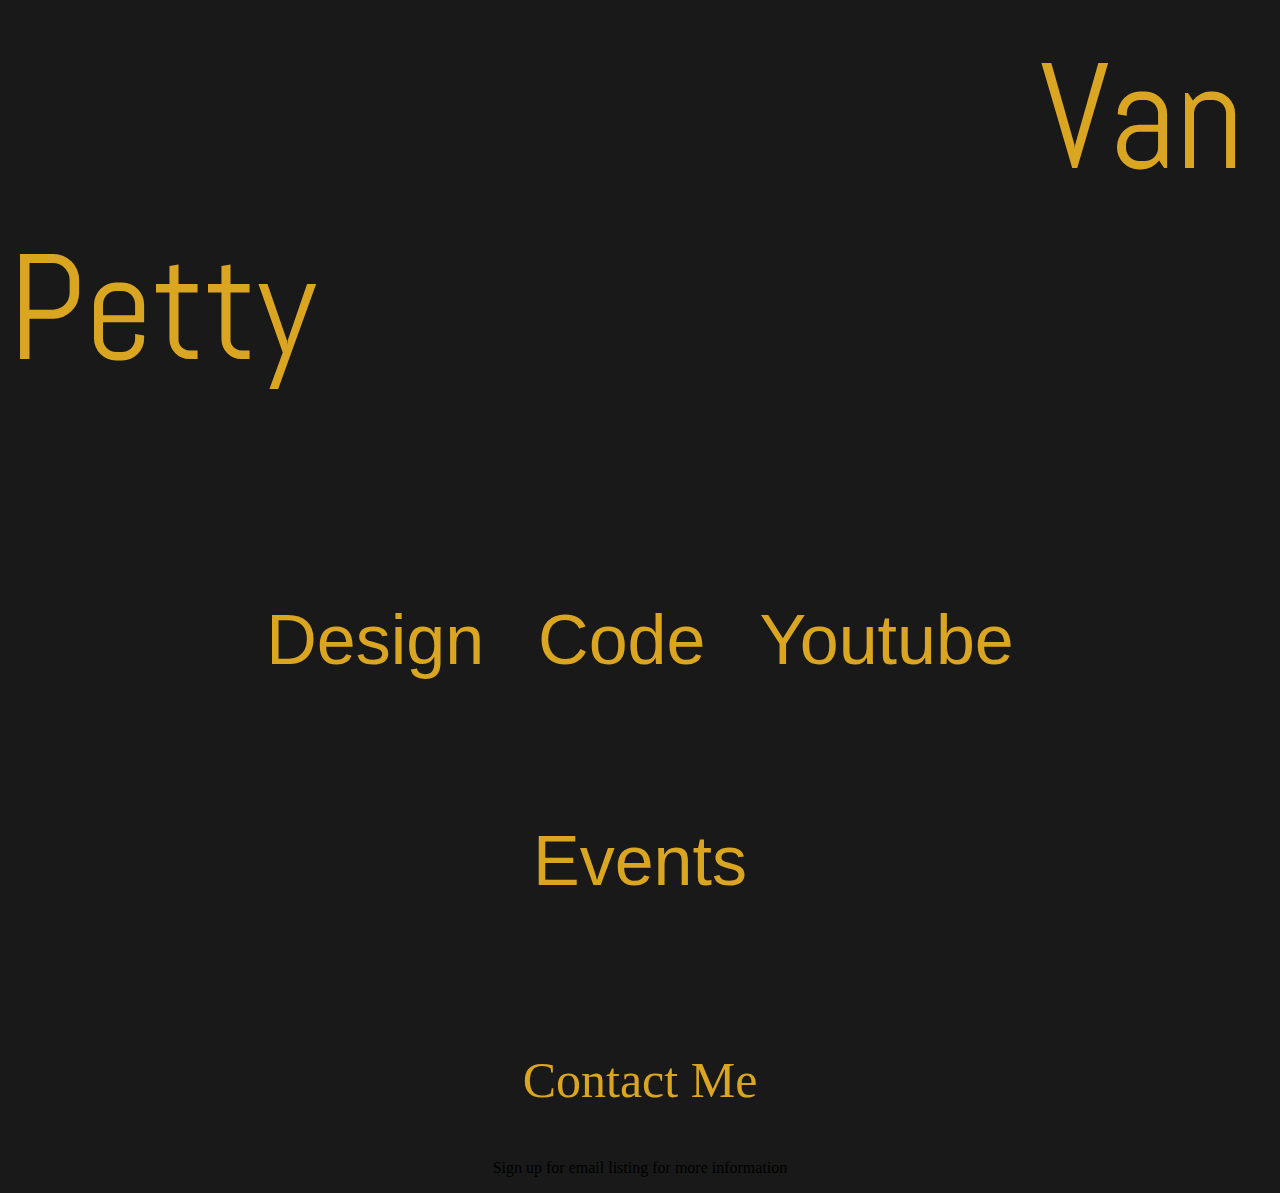
<file: index.html>
<!DOCTYPE html>
<html lang="en">
    <meta charset=utf-8> </charset>

<head>
    <title> VP3Peat Website</title>
    <link rel="stylesheet" href="mis2.css">
    <link href="https://fonts.googleapis.com/css2?family=Abel&family=Licorice&display=swap" rel="stylesheet">
    <link href="https://fonts.googleapis.com/css2?family=Abel&display=swap" rel="stylesheet">
    <link href="https://fonts.googleapis.com/css2?family=Roboto:wght@400&display=swap" rel="stylesheet">
    <link href="https://fonts.googleapis.com/css2?family=JetBrains+Mono&display=swap" rel="stylesheet">
</head>

    <header>
    <h1><a class="class0 h1 abel-regular">Van Petty</a></h1>
    </header>
<section>
 <ul>
        <li style="display: inline-block;"><a href="mis design.html" class="class0 Jetbrains-regular">Design</a></li>
        <li style="display: inline-block;"><a href="mis code.html" class="class0 Jetbrains-regular">Code</a></li>
        <li style="display: inline-block;"><a href="https://youtube.com/@vp3peat?si=B7CA3mTKgZLjDIkp" target="_blank" class="class0 Jetbrains-regular">Youtube</a></li>
    </ul>
</section>
<section> 
    <p><a href="mis events.html" class="class0 Jetbrains-regular">Events</a></p>

    <section>
        <p class="contacts"><a class="class0">Contact Me</a></p>
        <p> Sign up for email listing for more information</p>
    </section>

</body>

</html>
</file>
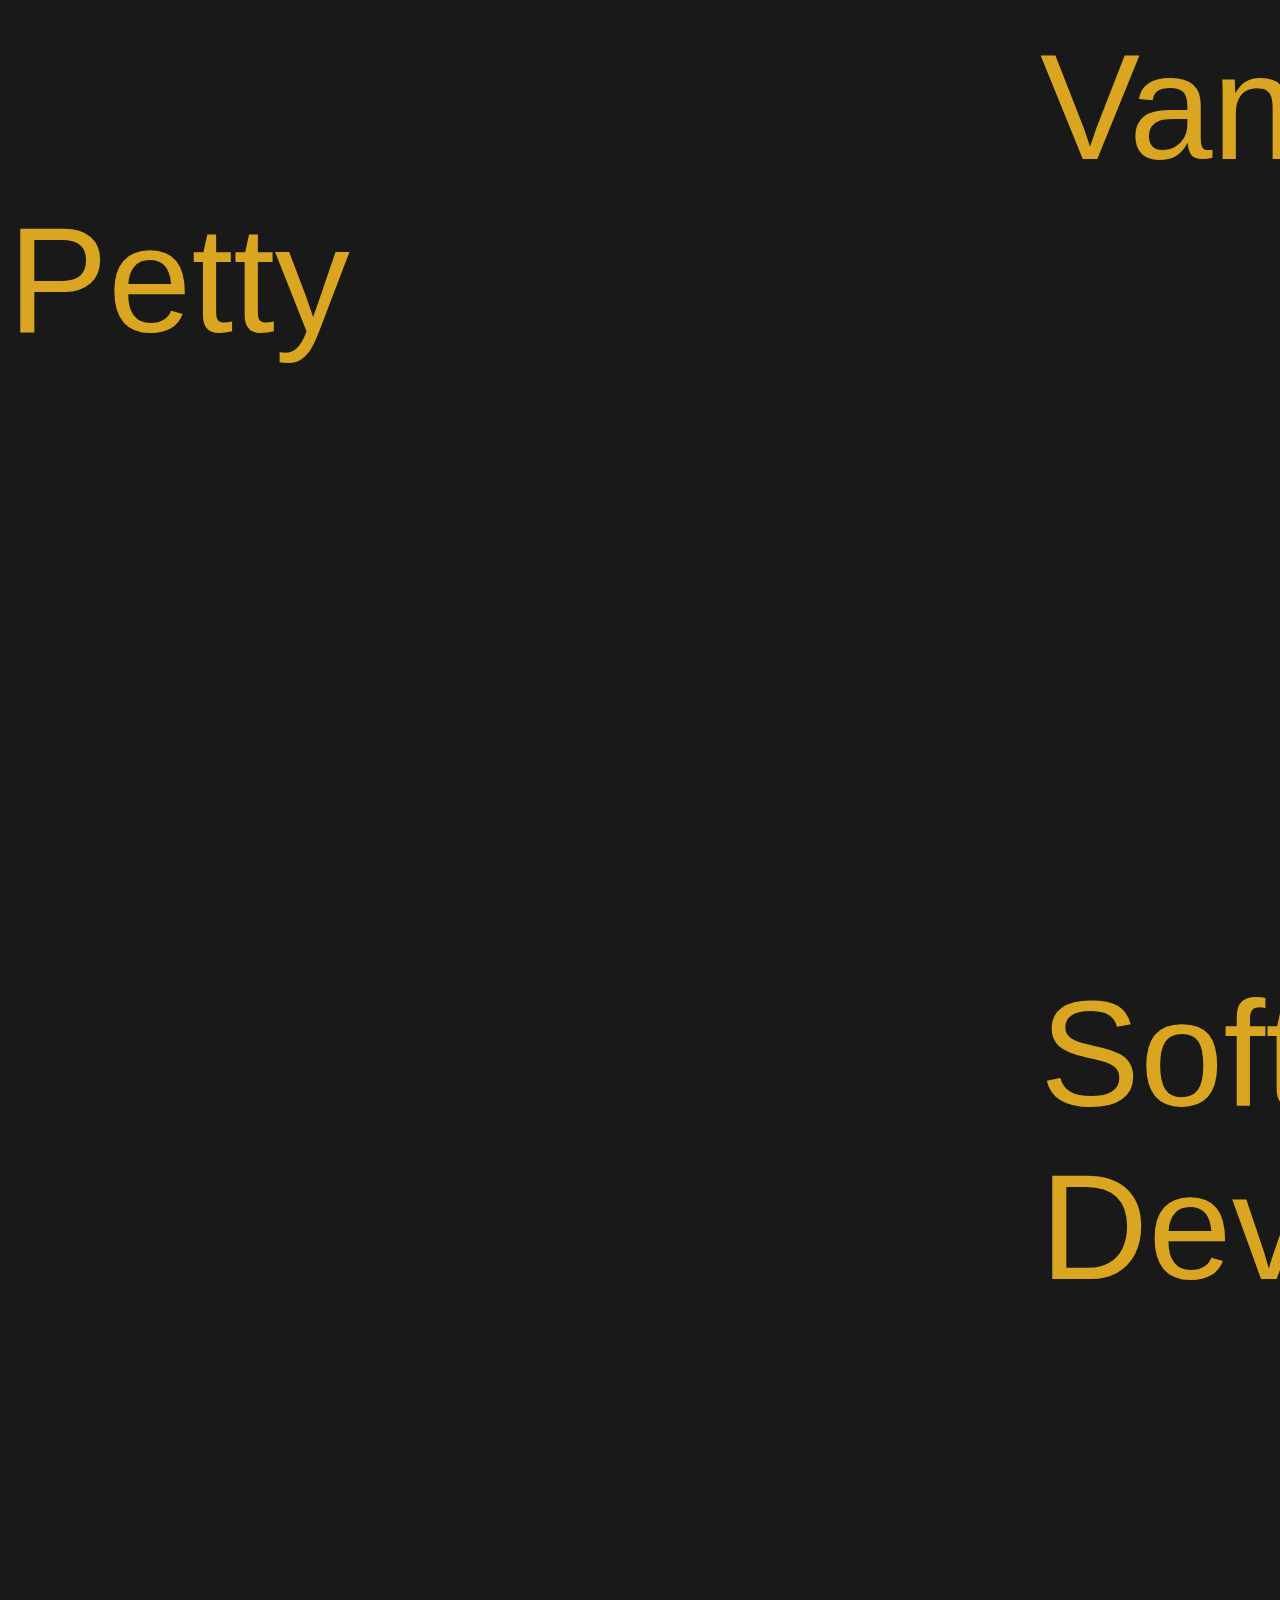
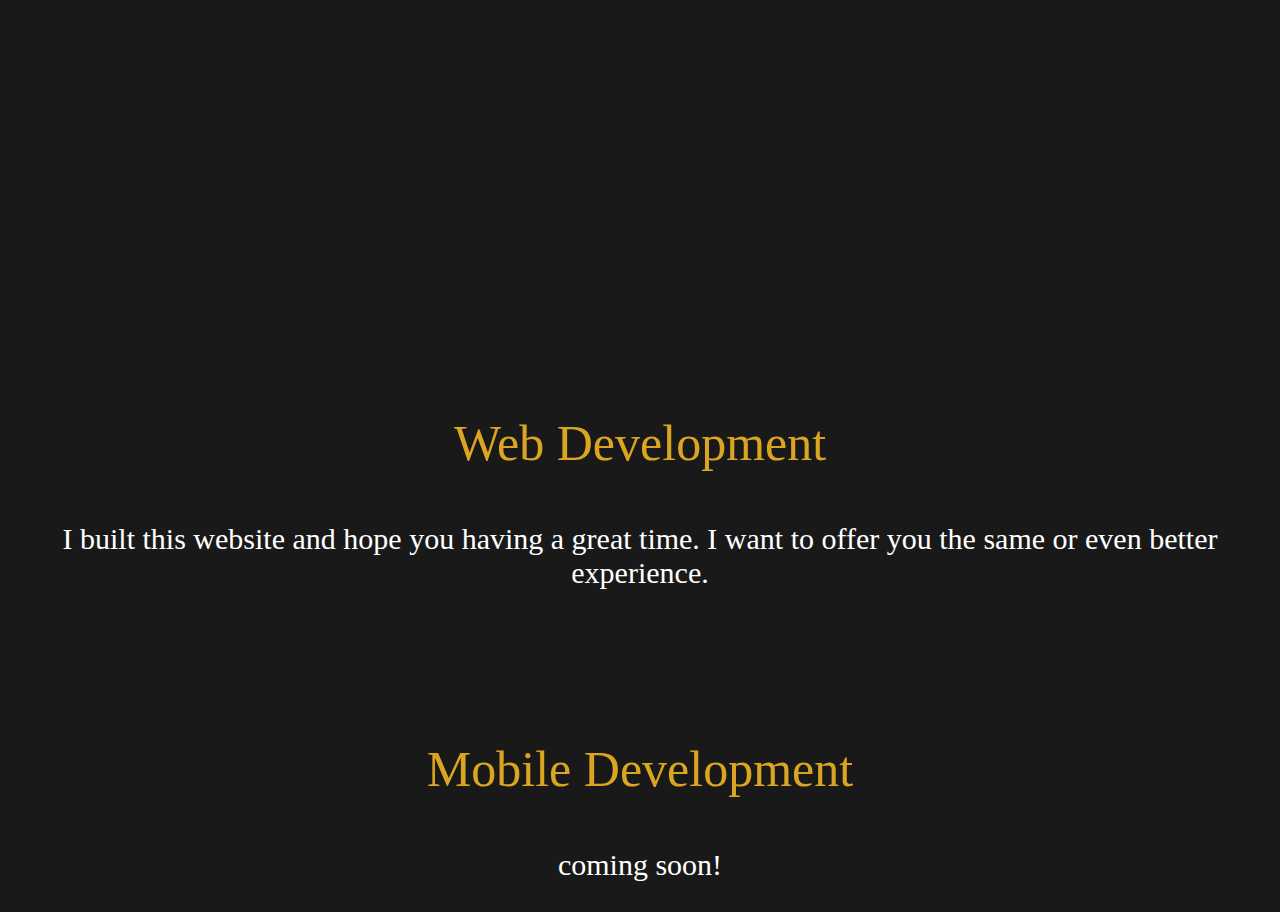
<file: mis code.html>
<!DOCTYPE html>
<html lang="en">
    <meta charset=utf-8> </charset>
    <head>
        <title>Code</title>
        <link rel="stylesheet" href="mis2.css">
    </head>
    <body>
        <header>
        <h1><a href="index.html" class="class0 h1 sticky abel-regular">Van Petty</a></h1>
        </header>
        <section>
        <h1 class="code sticky h1 abel-regular">Software Development </h1>
        </section>
        <section>
             <p class="contacts"> Web Development </p>
            <p class="contacts2"> I built this website and hope you having a great time. I want to offer you the same or even better experience.</p>
        </section>    
        <section>
            <p class="contacts"> Mobile Development </p>
            <p class="contacts2"> coming soon! </p>
        </section>
        
        
    </body>
</html>
</file>
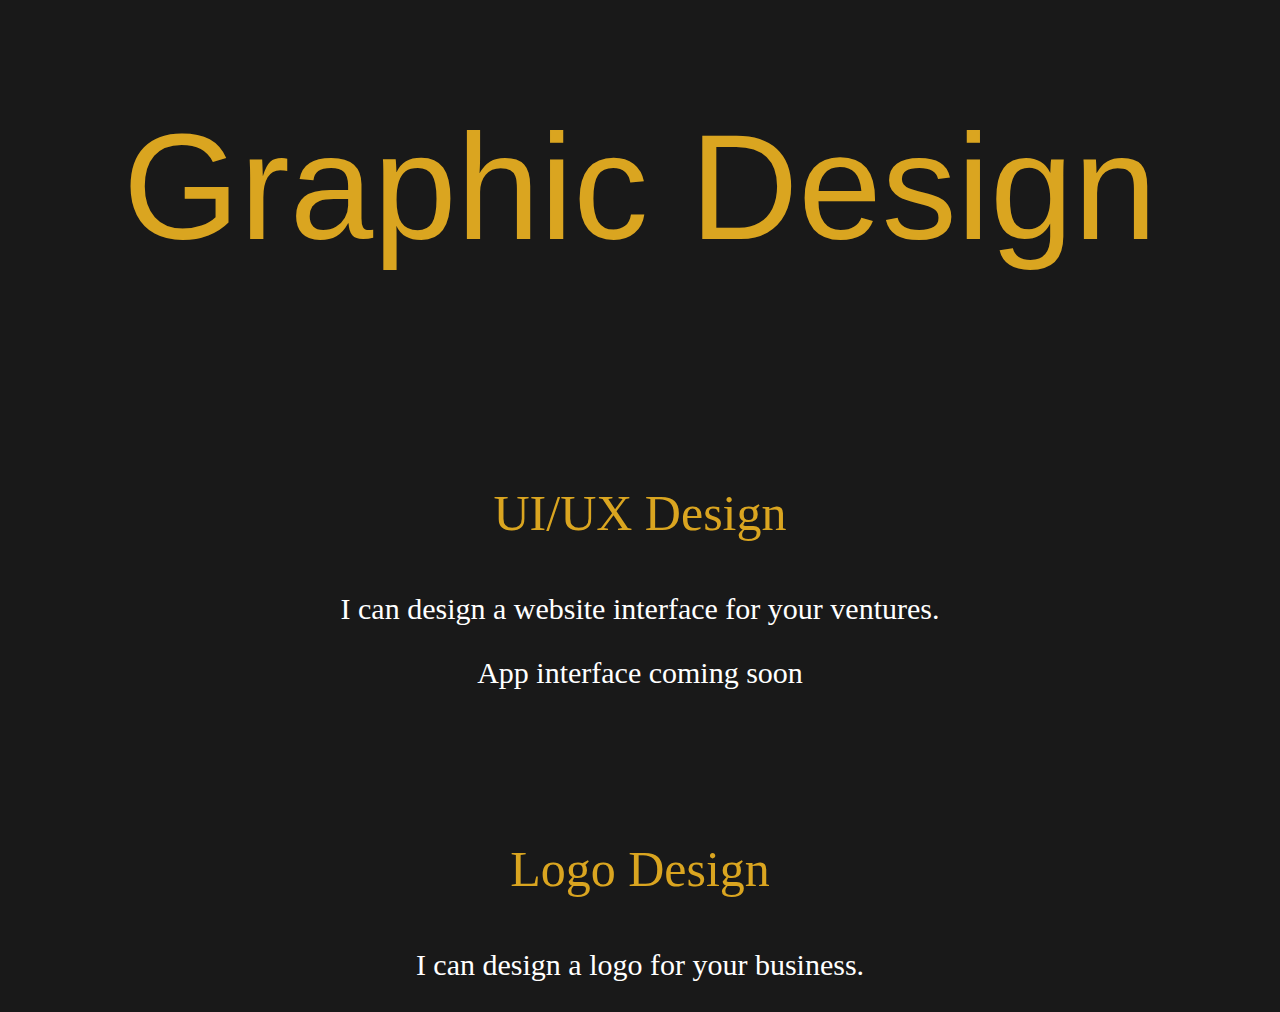
<file: mis design.html>
<!DOCTYPE html>
<html lang="en">
    <meta charset=utf-8> </charset>
    <head>
        <title>Design</title>
        <link rel="stylesheet" href="mis2.css">
    </head>
    <body>
        <h1 class="class0 designh1 abel-regular">Graphic Design</h1>
        <section>
            <p class="contacts"> UI/UX Design </p>
            <p class="contacts2"> I can design a website interface for your ventures. </p>
            <p class="contacts2"> App interface coming soon</p>
        </section>
    
        <section>
            <p class="contacts"> Logo Design </p>
            <p class="contacts2"> I can design a logo for your business. </p>
        </section>
    </body>
    </html>
</file>
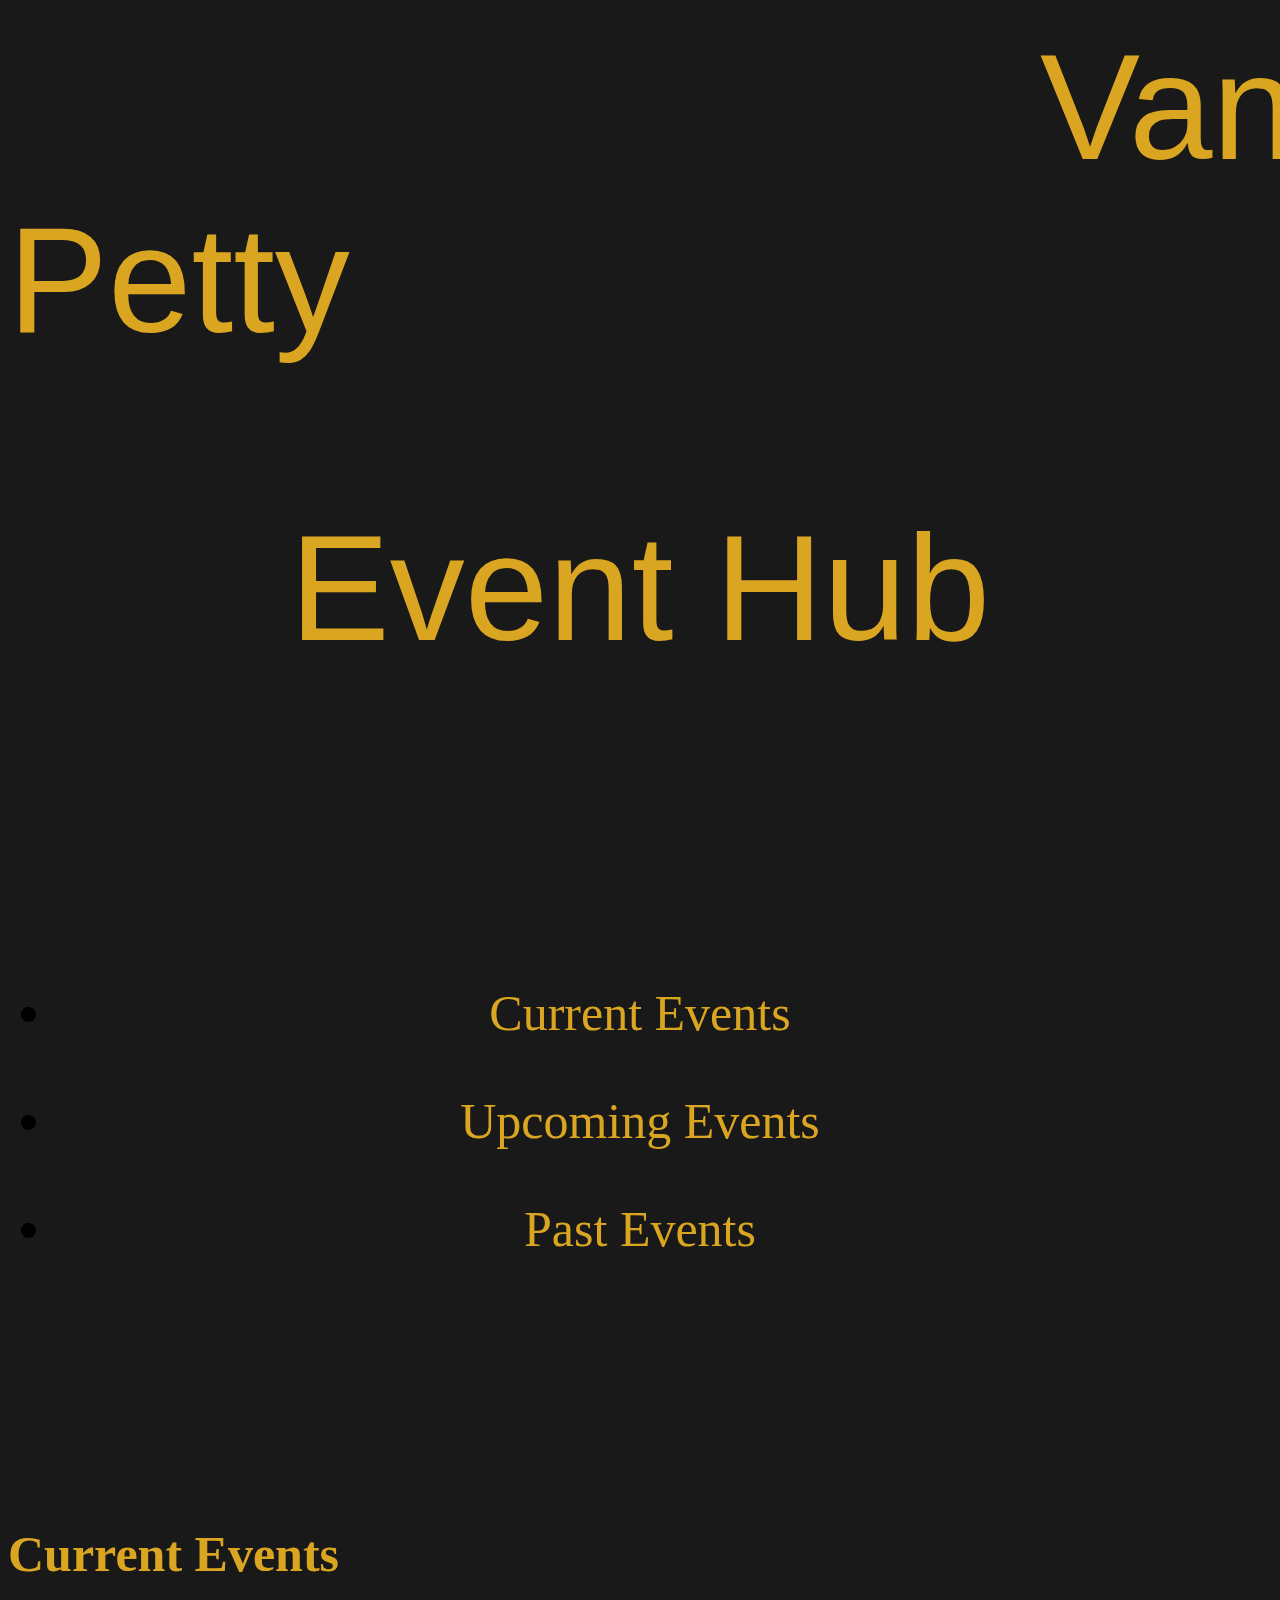
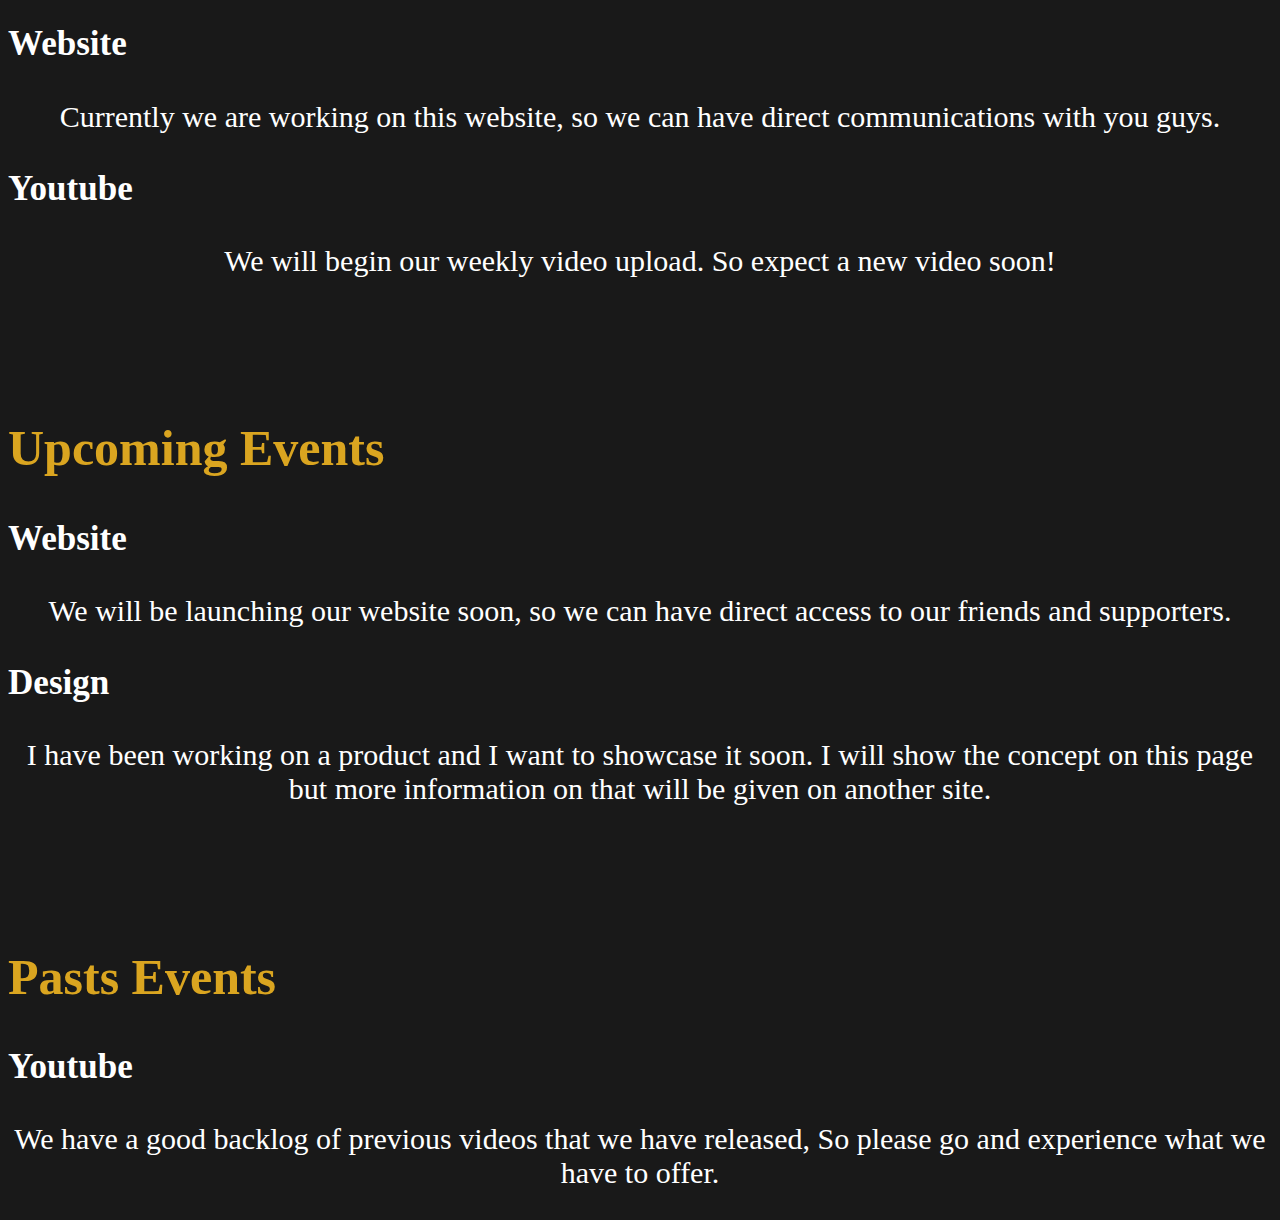
<file: mis events.html>
<!DOCTYPE html>
<html lang="en">

<head>
    <meta charset="utf-8">
    <title>Event Hub</title>
    <link rel="stylesheet" href="mis2.css">
</head>

<body>
    
    <header>
        <h1><a href="index.html" class="class0 h1 abel-regular">Van Petty</a></h1>

        <h2 class="codeh1 abel-regular class0 ">Event Hub</h2>
        <nav>
            <ul> 
                <li><a href=#current-events class="contacts">Current Events</a></li>
                <li><a href=#upcoming-events class="contacts">Upcoming Events</a></li>
                <li><a href=#past-events class="contacts">Past Events</a></li>
                
            </ul>
        </nav>
        </header>
        <main>
            <section id="current-events" class="contacts2">
                <h2 class="contacts">Current Events</h2>
                <article>
                    <h3> Website</h3>
                    <P> Currently we are working on this website, so we can have direct communications with you guys. </P>
                </article>
                <article>
                    <h3>Youtube</h3>
                    <p> We will begin our weekly video upload. So expect a new video soon!</p>
                </article>
            </section>
            <section id="upcoming-events" class="contacts2">
                <h2 class="contacts"> Upcoming Events</h2>
                <article> 
                    <h3>Website</h3>
                    <p> We will be launching our website soon, so we can have direct access to our friends and supporters.</p>
                </article>
                <article> 
                    <h3>Design</h3>
                    <P>I have been working on a product and I want to showcase it soon. I will show the concept on this page but more information on that will be given on another site.</P>
                </article>
            </section>
            <section id="past-events" class="contacts2">
                <h2 class="contacts">Pasts Events</h2>
                <article>
                    <h3>Youtube</h3>
                    <p> We have a good backlog of previous videos that we have released, So please go and experience what we have to offer.</p>
                    <figure>
                      
                    </figure>
                
                </article>
            </section>
        </main>


</body>

</html>
</file>
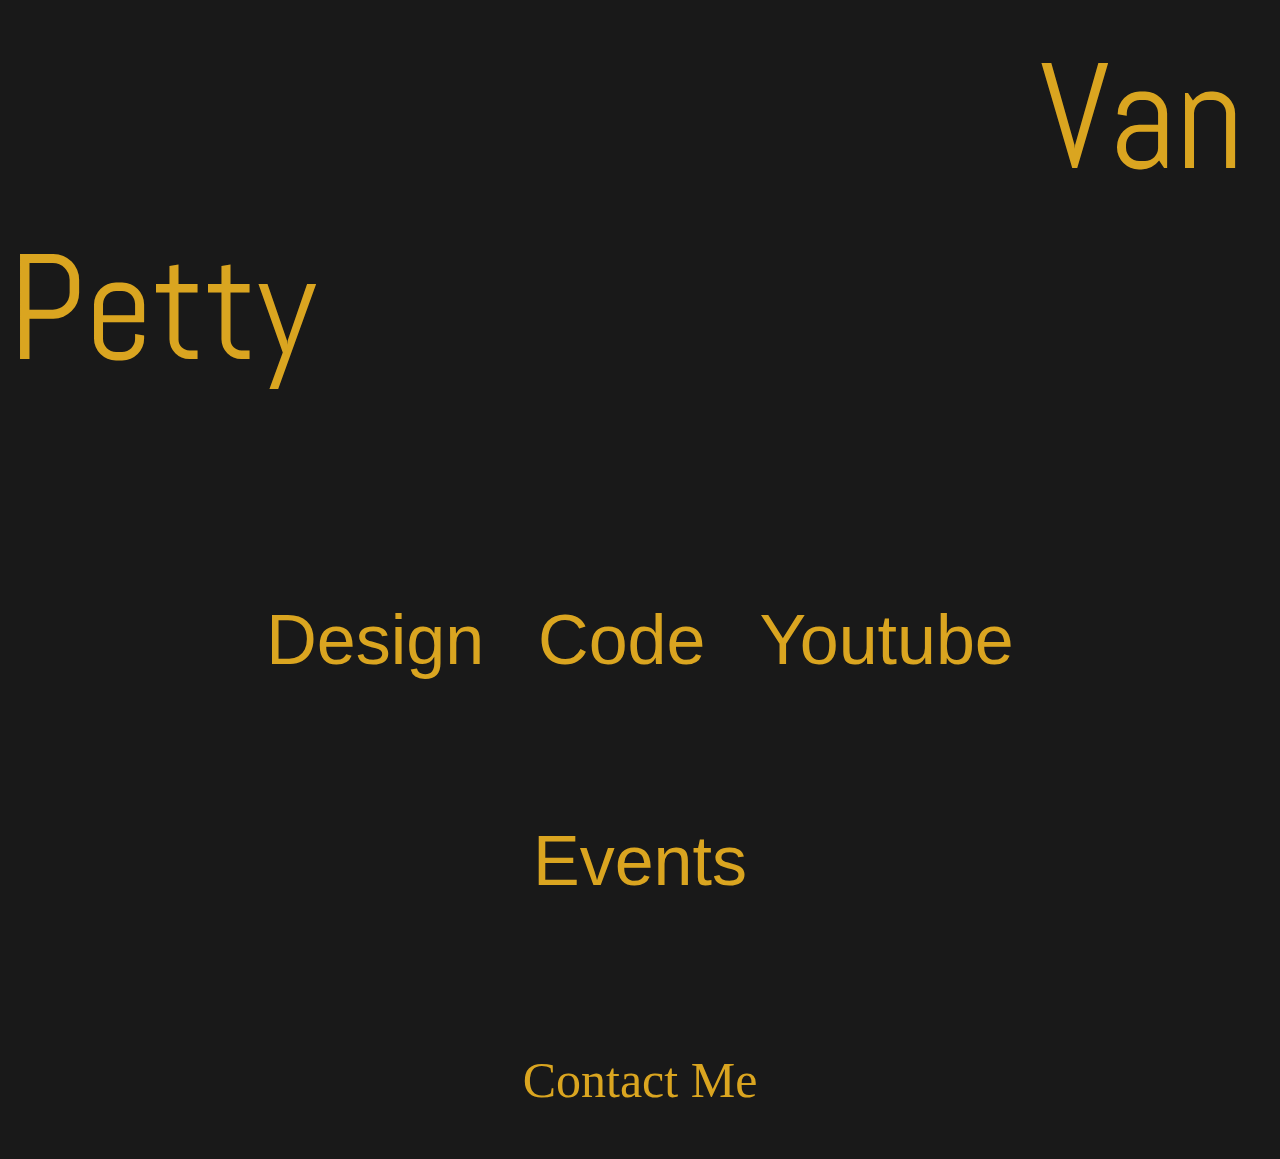
<file: mis main.html>
<!DOCTYPE html>
<html lang="en">
    <meta charset=utf-8> </charset>

<head>
    <title> Van website </title>
    <link rel="stylesheet" href="mis2.css">
    <link href="https://fonts.googleapis.com/css2?family=Abel&family=Licorice&display=swap" rel="stylesheet">
    <link href="https://fonts.googleapis.com/css2?family=Abel&display=swap" rel="stylesheet">
    <link href="https://fonts.googleapis.com/css2?family=Roboto:wght@400&display=swap" rel="stylesheet">
    <link href="https://fonts.googleapis.com/css2?family=JetBrains+Mono&display=swap" rel="stylesheet">
</head>
<body>
    <h1><a class="class0 h1 abel-regular">Van Petty</a></h1>
<section>
 <ul>
        <li style="display: inline-block;"><a href="mis design.html" class="class0 Jetbrains-regular">Design</a></li>
        <li style="display: inline-block;"><a href="mis code.html" class="class0 Jetbrains-regular">Code</a></li>
        <li style="display: inline-block;"><a href="https://youtube.com/@vp3peat?si=B7CA3mTKgZLjDIkp" target="_blank" class="class0 Jetbrains-regular">Youtube</a></li>
    </ul>
</section>
<section> 
    <p><a href="mis events.html" class="class0 Jetbrains-regular">Events</a></p>

    <section>
        <p class="contacts"><a class="class0">Contact Me</a></p>
    </section>

</body>
</html>
</file>
<file: mis2.css>
/* main page */
body {background-color:rgb(25, 25, 25);
background-position: 100px;
background-repeat: no-repeat;} 

a { text-decoration: none;}

li {padding: 25px; text-align: center; font-size: 50px;}
p {text-align: center;}
img {width: 20px; height: 200px;}
ul {text-align: center;padding-top: 150px; padding-inline: 50px; padding-bottom: 100px;}
.p1 {color:goldenrod} 
.p2 {color:goldenrod}
.p3 {color:goldenrod}
.h1 {padding-left: 400px; text-align: center; color:goldenrod; padding-top:500px;padding-bottom: 500px; margin-left: 50%;}
.contacts {color: goldenrod; font-size: 50px;padding-top: 100px;}
.contacts2 {color: white; font-size: 30px;}
.events {color: goldenrod; font-size: 50px; padding-top: 100px;}
.back {color:goldenrod; text-align: left; font-size:30px;}

a.class0{text-decoration:none;}

a.class0:link {color:goldenrod;}
a.class0:visited {color:goldenrod;}
a.class0:hover, a.class0:active {color:white;}


.abel-regular {
    font-family: "Abel", sans-serif;
    font-weight: 400;
    font-style: normal; 
    font-size: 150px;}

.licorice-regular {
    font-family: "Licorice", cursive;
    font-weight: 400;
    font-style: normal;
    font-size: 100px;} 

.roboto-regular {
    font-family: "Roboto", sans-serif;
    font-weight: 400;
    font-style: normal;
    font-size: 70px;}

    .Jetbrains-regular {
        font-family: "Jetbrains-Mono", sans-serif;
        font-weight: 400;
        font-style: normal;
        font-size: 70px;}
    /* design */
.designh1  {text-align: center; color:goldenrod; padding-top:10x; padding-bottom: 10px;}

    /* code */ 
.codeh1 {text-align: center; color:goldenrod; padding-top:10px; padding-bottom: 10px;}
    
/* events */
.eventh1 {text-align: center; color:goldenrod; padding-top:10px; padding-bottom: 10px;}

.sticky{position: sticky; top: 0;}
</file>
